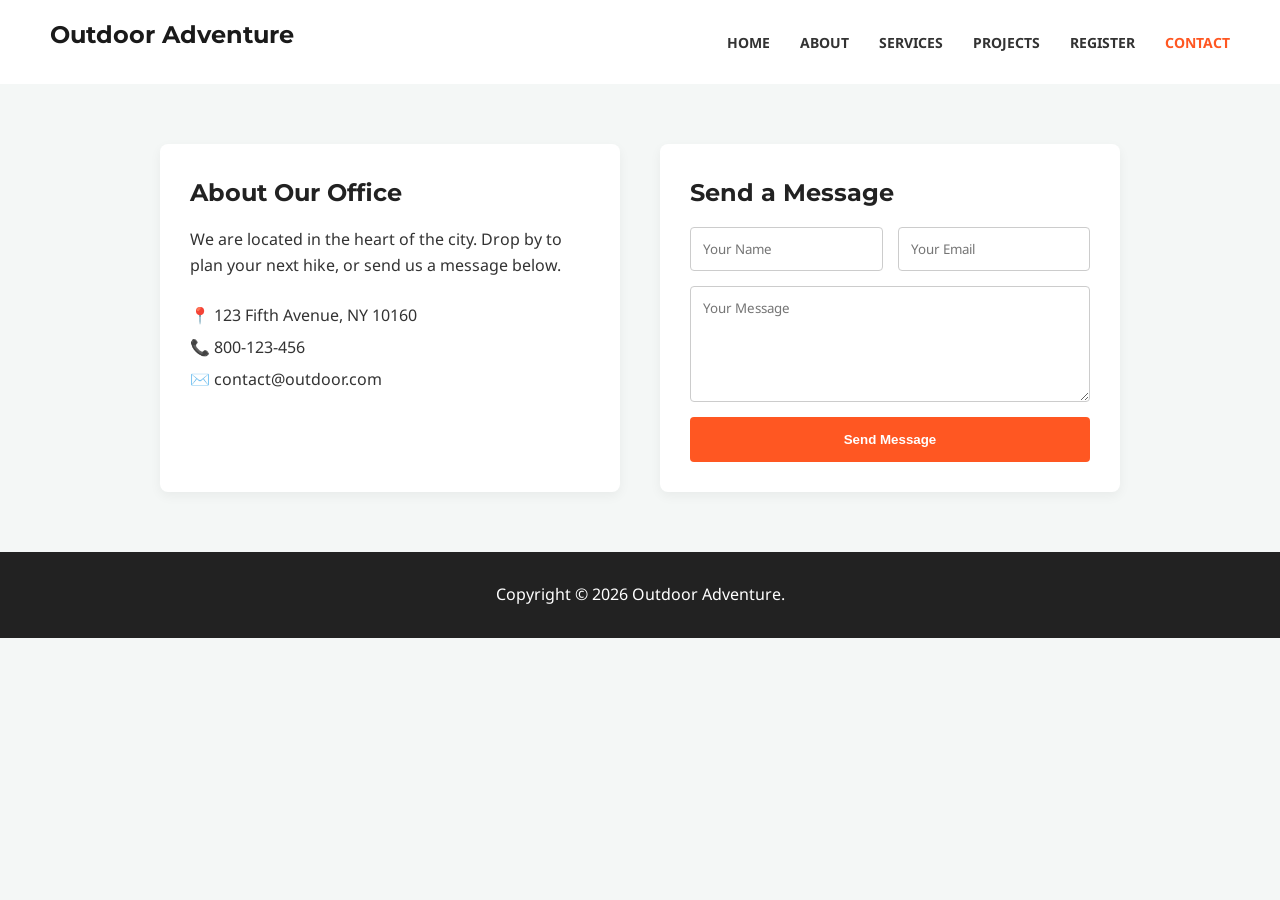
<file: assignment_1_and_2/contact.html>
<!DOCTYPE html>
<html lang="en">
<head>
    <meta charset="UTF-8">
    <meta name="viewport" content="width=device-width, initial-scale=1.0">
    <title>Outdoor Adventure - Contact</title>
    <link rel="stylesheet" href="contact.css">
    <link href="https://fonts.googleapis.com/css2?family=Montserrat:wght@400;700&family=Noto+Sans:wght@400;700&display=swap" rel="stylesheet">
</head>
<body>
    <header id="main-header">
        <div class="logo"><a href="index.html"><h2>Outdoor Adventure</h2></a></div>
        <nav class="nav-links">
            <a href="index.html">Home</a>
            <a href="media.html">About</a>
            <a href="services.html">Services</a>
            <a href="portfolio.html">Projects</a>
            <a href="register.html">Register</a>
            <a href="contact.html" class="active">Contact</a>
        </nav>
    </header>

    <!-- Flexbox Container holding About & Form -->
    <main class="contact-wrapper">
        <section class="about-us">
            <h2>About Our Office</h2>
            <p>We are located in the heart of the city. Drop by to plan your next hike, or send us a message below.</p>
            <ul>
                <li>📍 123 Fifth Avenue, NY 10160</li>
                <li>📞 800-123-456</li>
                <li>✉️ contact@outdoor.com</li>
            </ul>
        </section>

        <section class="form-section">
            <h2>Send a Message</h2>
            <!-- CSS Grid inside Form -->
            <form id="contactForm">
                <div class="form-grid">
                    <input type="text" id="name" placeholder="Your Name" required>
                    <input type="email" id="email" placeholder="Your Email" required>
                    <textarea id="message" class="full-width" placeholder="Your Message" rows="5" required></textarea>
                </div>
                <button type="submit">Send Message</button>
                <p id="form-msg" class="hidden"></p> <!-- JS will target this -->
            </form>
        </section>
    </main>

    <footer><p>Copyright &copy; 2026 Outdoor Adventure.</p></footer>
    
    <!-- Link JS File -->
    <script src="contact.js"></script>
</body>
</html>
</file>
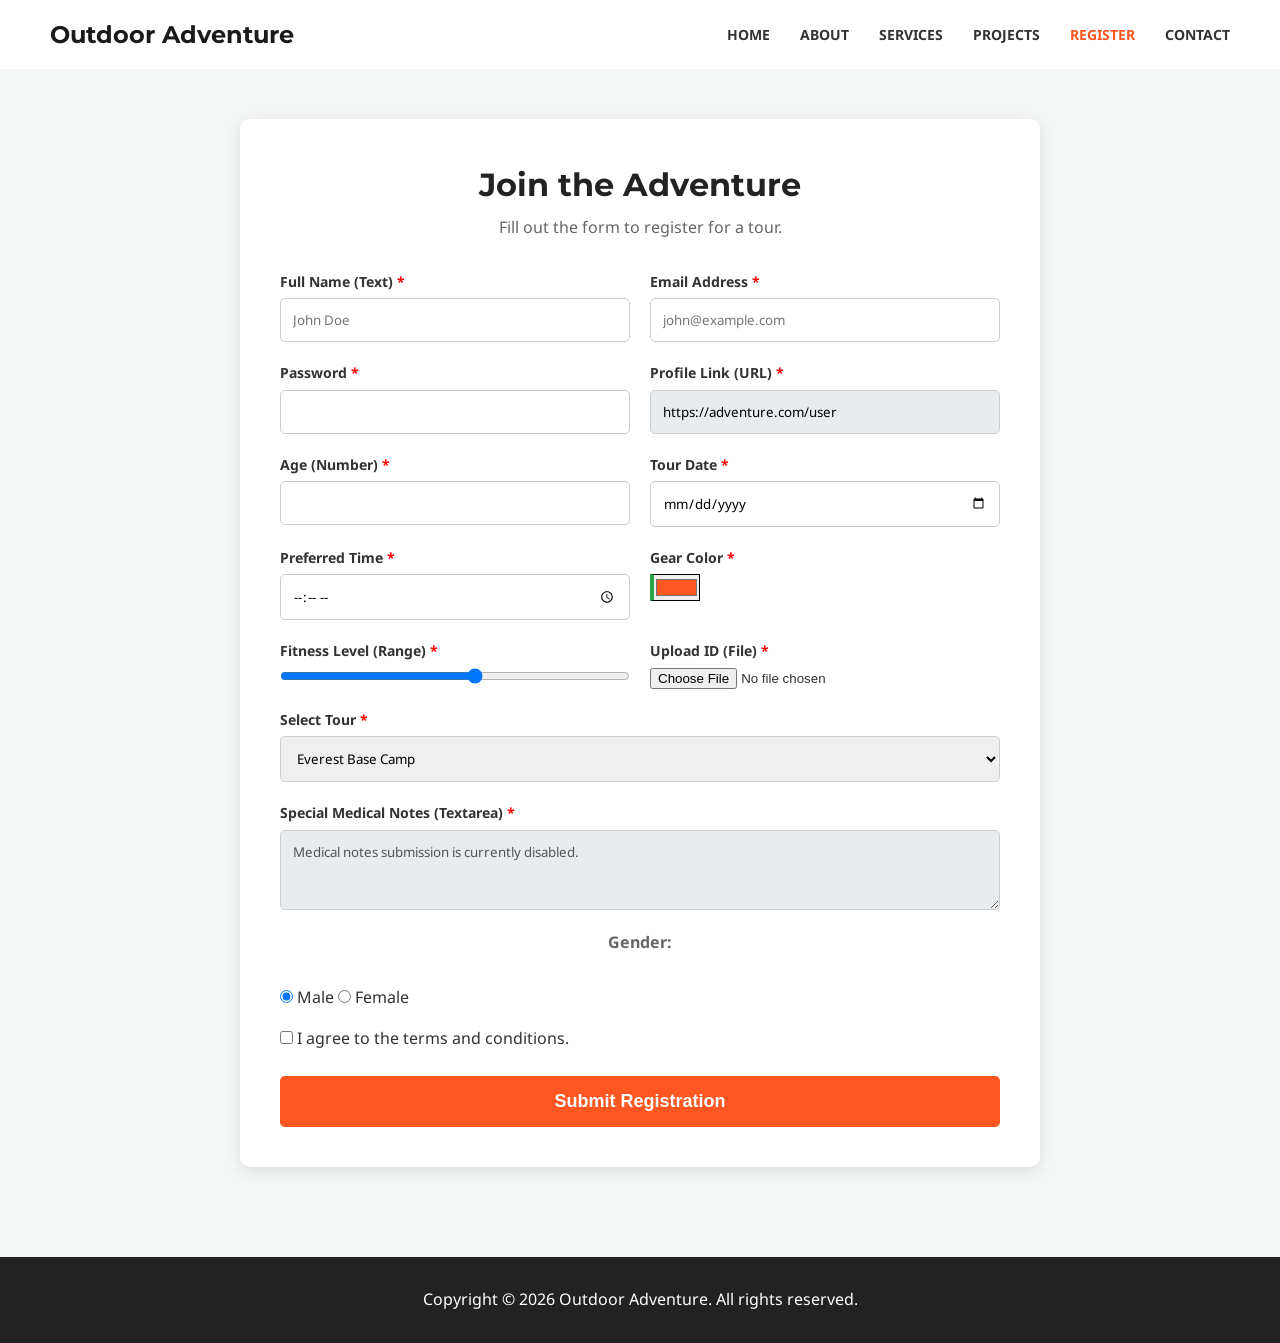
<file: assignment_1_and_2/register.html>
<!DOCTYPE html>
<html lang="en">

<head>
    <meta charset="UTF-8">
    <meta name="viewport" content="width=device-width, initial-scale=1.0">
    <title>Outdoor Adventure - Register / Contact</title>
    <link rel="stylesheet" href="register.css">
    <link
        href="https://fonts.googleapis.com/css2?family=Montserrat:wght@400;700&family=Noto+Sans:wght@400;700&display=swap"
        rel="stylesheet">
</head>

<body>

    <!-- Consistent Header (Navbar) -->
    <header id="main-header">
        <div class="logo"><a href="index.html">
                <h2>Outdoor Adventure</h2>
            </a></div>
        <nav class="nav-links">
            <a href="index.html">Home</a>
            <a href="media.html">About</a>
            <a href="services.html">Services</a>
            <a href="portfolio.html">Projects</a>
            <a href="register.html" class="active">Register</a>
            <a href="contact.html">Contact</a>

        </nav>
    </header>

    <!-- Main Registration Section -->
    <main class="register-container">
        <div class="form-wrapper">
            <h1>Join the Adventure</h1>
            <p>Fill out the form to register for a tour.</p>

            <form action="#" method="POST">
                <!-- Grid Container for Form Fields -->
                <div class="form-grid">

                    <div class="form-group">
                        <label>Full Name (Text)</label>
                        <!-- text, required, minlength, maxlength -->
                        <input type="text" placeholder="John Doe" required minlength="3" maxlength="50">
                    </div>

                    <div class="form-group">
                        <label>Email Address</label>
                        <!-- email, required -->
                        <input type="email" placeholder="john@example.com" required>
                    </div>

                    <div class="form-group">
                        <label>Password</label>
                        <!-- password, required -->
                        <input type="password" required>
                    </div>

                    <div class="form-group">
                        <label>Profile Link (URL)</label>
                        <!-- url, readonly -->
                        <input type="url" value="https://adventure.com/user" readonly>
                    </div>

                    <div class="form-group">
                        <label>Age (Number)</label>
                        <!-- number, min, max, required -->
                        <input type="number" min="18" max="65" required>
                    </div>

                    <div class="form-group">
                        <label>Tour Date</label>
                        <!-- date, min, max -->
                        <input type="date" min="2026-10-20" max="2027-12-31" required>
                    </div>

                    <div class="form-group">
                        <label>Preferred Time</label>
                        <!-- time -->
                        <input type="time" required>
                    </div>

                    <div class="form-group">
                        <label>Gear Color</label>
                        <!-- color -->
                        <input type="color" value="#ff5722">
                    </div>

                    <div class="form-group">
                        <label>Fitness Level (Range)</label>
                        <!-- range -->
                        <input type="range" min="1" max="10">
                    </div>

                    <div class="form-group">
                        <label>Upload ID (File)</label>
                        <!-- file -->
                        <input type="file" required>
                    </div>

                    <div class="form-group full-width">
                        <label>Select Tour</label>
                        <!-- select, selected -->
                        <select required>
                            <option value="">Choose a tour...</option>
                            <option value="everest" selected>Everest Base Camp</option>
                            <option value="walking">Walking Holidays</option>
                        </select>
                    </div>

                    <div class="form-group full-width">
                        <label>Special Medical Notes (Textarea)</label>
                        <!-- textarea, disabled -->
                        <textarea disabled rows="3">Medical notes submission is currently disabled.</textarea>
                    </div>
                </div>

                <!-- Radio and Checkbox Group -->
                <div class="extra-group">
                    <p><strong>Gender:</strong></p>
                    <!-- radio, checked -->
                    <input type="radio" name="gender" value="male" checked> Male
                    <input type="radio" name="gender" value="female"> Female
                </div>

                <div class="extra-group">
                    <!-- checkbox, required -->
                    <input type="checkbox" required> I agree to the terms and conditions.
                </div>

                <button type="submit">Submit Registration</button>
            </form>
        </div>
    </main>

    <!-- Footer -->
    <footer>
        <p>Copyright &copy; 2026 Outdoor Adventure. All rights reserved.</p>
    </footer>

</body>

</html>
</file>
<file: assignment_1_and_2/contact.css>
/* 1. Base & Header */
* { margin: 0; padding: 0; box-sizing: border-box; }
body { font: 16px/1.6 'Noto Sans', sans-serif; background: #f4f7f6; color: #333; }
h1, h2 { font-family: 'Montserrat', sans-serif; color: #222; margin-bottom: 15px; }
#main-header { display: flex; justify-content: space-between; align-items: center; padding: 20px 50px; background: #fff; }
.logo a, .nav-links a { text-decoration: none; }
.logo h2 { font: 700 24px 'Montserrat', sans-serif; color: #1a1a1a; }
.nav-links { display: flex; gap: 30px; }
.nav-links a { font: 700 14px 'Noto Sans', sans-serif; text-transform: uppercase; color: #333; transition: 0.3s; }
.nav-links a:hover, .nav-links a.active { color: #ff5722; }
footer { background: #222; color: #fff; text-align: center; padding: 30px; margin-top: 40px; }

/* 2. Mixing Flexbox & Grid Requirement */
/* Flexbox for main layout */
.contact-wrapper { display: flex; justify-content: space-between; gap: 40px; max-width: 1000px; margin: 60px auto; padding: 0 20px; }
.about-us, .form-section { flex: 1; background: #fff; padding: 30px; border-radius: 8px; box-shadow: 0 4px 12px rgba(0,0,0,0.05); }
.about-us ul { list-style: none; margin-top: 20px; line-height: 2; }

/* Grid inside the form */
.form-grid { display: grid; grid-template-columns: 1fr 1fr; gap: 15px; margin-bottom: 15px; }
.full-width { grid-column: 1 / -1; }
input, textarea { padding: 12px; border: 1px solid #ccc; border-radius: 4px; font-family: inherit; width: 100%; }
button { width: 100%; padding: 15px; background: #ff5722; color: #fff; border: none; font-weight: bold; border-radius: 4px; cursor: pointer; transition: 0.3s; }
button:hover { background: #e64a19; }

/* JS Dynamic Classes */
.hidden { display: none; }
.success-msg { color: #28a745; font-weight: bold; margin-top: 15px; text-align: center; }
.error-msg { color: #dc3545; font-weight: bold; margin-top: 15px; text-align: center; }

/* 3. Media Query */
@media (max-width: 768px) {
    #main-header { flex-direction: column; padding: 15px; gap: 15px; }
    .contact-wrapper { flex-direction: column; } /* Stacks Flex items */
    .form-grid { grid-template-columns: 1fr; } /* Stacks Grid items */
}
</file>
<file: assignment_1_and_2/register.css>
/* 1. Reset, Typography & Header (Consistent with Page 1 & 2) */
* { margin: 0; padding: 0; box-sizing: border-box; }
body { font: 16px/1.6 'Noto Sans', sans-serif; background: #f4f7f6; color: #333; }
h1, h2 { font-family: 'Montserrat', sans-serif; color: #222; }

#main-header { display: flex; justify-content: space-between; align-items: center; padding: 20px 50px; background: #fff; }
.logo a, .nav-links a { text-decoration: none; }
.logo h2 { font: 700 24px 'Montserrat', sans-serif; color: #1a1a1a; }
.nav-links { display: flex; gap: 30px; }
.nav-links a { font: 700 14px 'Noto Sans', sans-serif; text-transform: uppercase; color: #333; transition: 0.3s; }
.nav-links a:hover, .nav-links a.active { color: #ff5722; }
footer { background: #222; color: #fff; text-align: center; padding: 30px; margin-top: 40px; }

/* 2. Form Layout (Flexbox & Grid Requirement) */
.register-container { display: flex; justify-content: center; padding: 50px 20px; }
.form-wrapper { background: #fff; padding: 40px; border-radius: 10px; box-shadow: 0 4px 15px rgba(0,0,0,0.1); width: 100%; max-width: 800px; }
.form-wrapper h1 { text-align: center; margin-bottom: 5px; }
.form-wrapper p { text-align: center; margin-bottom: 30px; color: #666; }

/* CSS Grid for Inputs */
.form-grid { display: grid; grid-template-columns: 1fr 1fr; gap: 20px; margin-bottom: 20px; }
.form-group { display: flex; flex-direction: column; }
.full-width { grid-column: 1 / -1; }
.extra-group { margin-bottom: 15px; }

/* 3. Combinators & Pseudo-elements Requirement */
.form-group > label { font-weight: bold; margin-bottom: 5px; font-size: 14px; } /* Child Combinator */
.form-group > label::after { content: " *"; color: red; } /* Pseudo-element */

/* 4. Attribute Selectors Requirement */
input[type="text"], input[type="email"], input[type="password"], input[type="url"],
input[type="number"], input[type="date"], input[type="time"], select, textarea {
    padding: 12px; border: 1px solid #ccc; border-radius: 5px; font-family: inherit; width: 100%;
}
input[readonly], textarea[disabled] { background-color: #e9ecef; cursor: not-allowed; }

/* 5. Pseudo-Classes Requirement (:hover, :focus, :valid, :invalid) */
input:hover, select:hover, textarea:hover { border-color: #888; }
input:focus, select:focus { outline: none; border-color: #ff5722; box-shadow: 0 0 5px rgba(255,87,34,0.3); }

/* Form Validation Styling */
input:valid { border-left: 4px solid #28a745; } /* Green line for correct input */
input:invalid:focus { border-left: 4px solid #dc3545; } /* Red line when wrong */

/* Button Styling */
button[type="submit"] {
    width: 100%; padding: 15px; background: #ff5722; color: #fff; border: none;
    font-size: 18px; font-weight: bold; border-radius: 5px; cursor: pointer; margin-top: 10px; transition: 0.3s;
}
button[type="submit"]:hover { background: #e64a19; }

/* 6. Mobile Responsiveness (Media Queries) */
@media (max-width: 768px) {
    #main-header { flex-direction: column; padding: 15px; gap: 15px; }
    .nav-links { flex-wrap: wrap; justify-content: center; }
    
    /* Converts 2-column grid to 1-column on mobile */
    .form-grid { grid-template-columns: 1fr; } 
    .form-wrapper { padding: 25px; }
}
</file>
